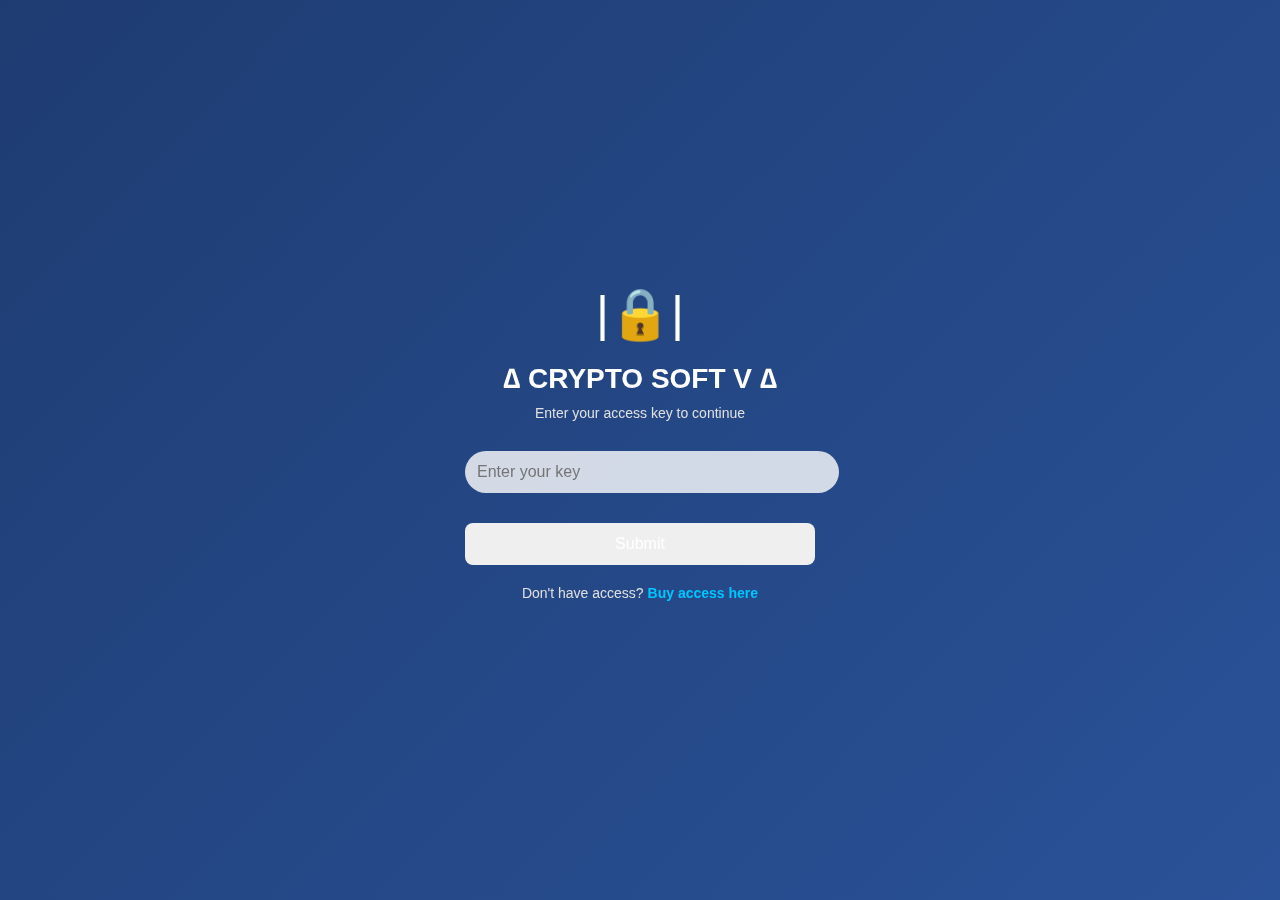
<file: index.html>
<!doctype html>
<html lang="en"> 
 <head> 
  <meta charset="UTF-8"> 
  <meta name="viewport" content="width=device-width, initial-scale=1.0"> 
  <title>Login Page</title> 
  <link rel="stylesheet" href="styles.css"> 
 </head> 
 <body> 
  <div class="login-container"> 
   <div class="login-box"> 
    <div class="logo"> <span>|🔒|</span> 
    </div> 
    <h1>∆ CRYPTO SOFT V ∆</h1> 
    <p class="subtitle">Enter your access key to continue</p> 
    <input type="text" id="key-input" placeholder="Enter your key"> <button onclick="login()">Submit</button> 
    <p class="hint"> Don't have access? <a href="#" onclick="buyAccess()">Buy access here</a> </p> 
   </div> 
  </div> 
  <script src="script.js"></script> 
 </body>
</html>
</file>
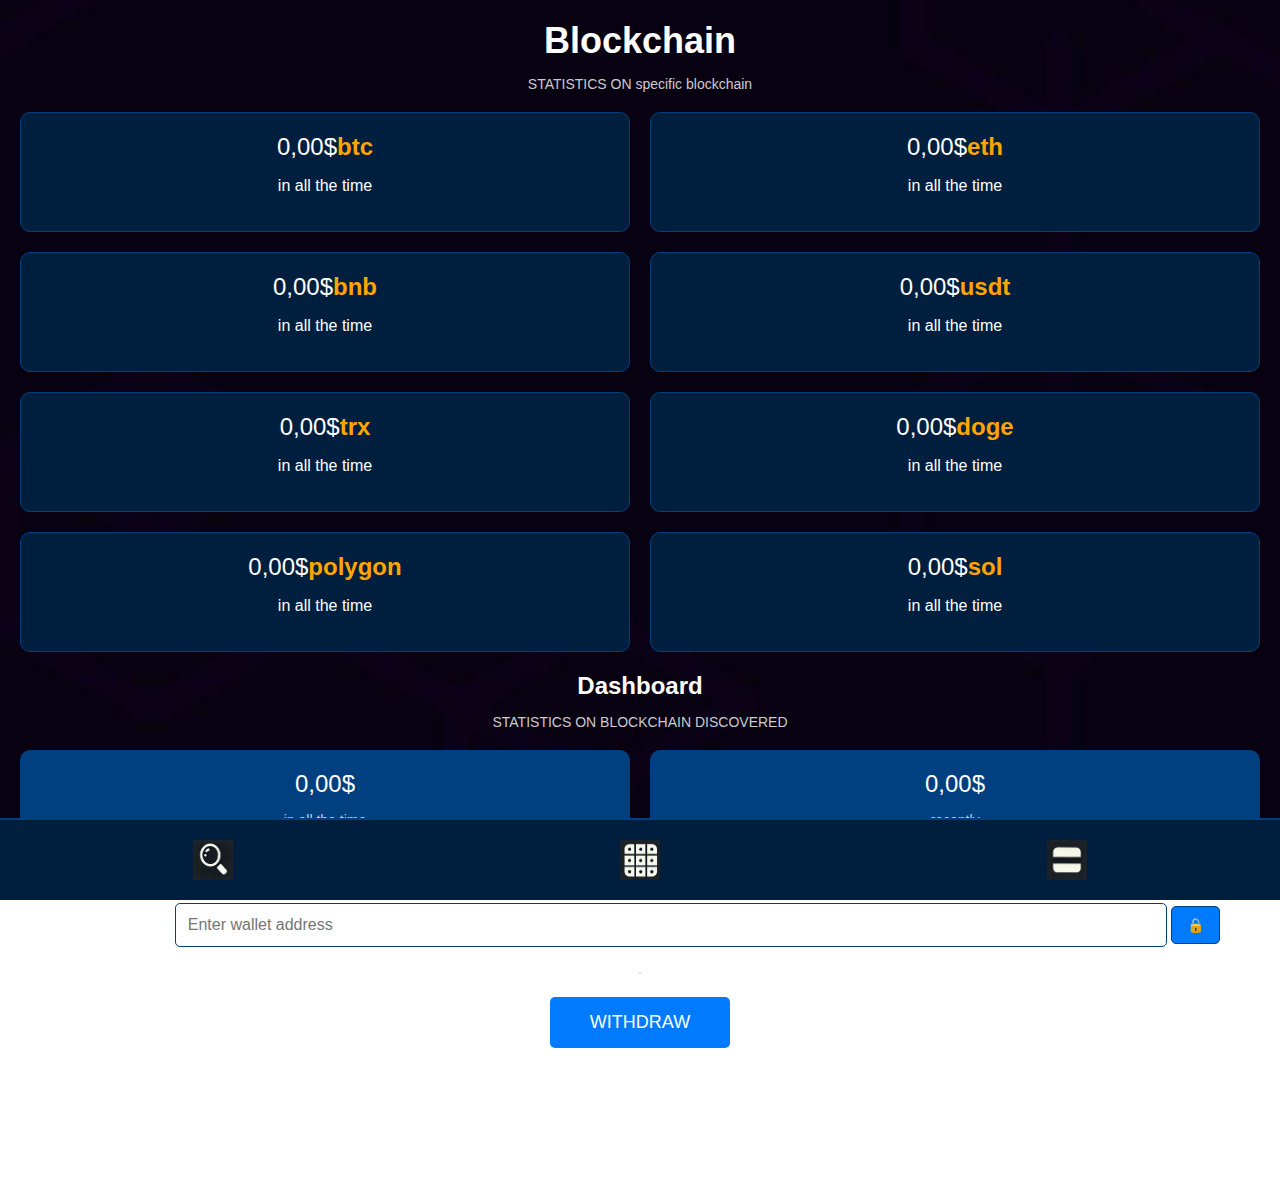
<file: index5.html>
<!doctype html>
<html lang="en"> 
 <head> 
  <meta charset="UTF-8"> 
  <meta name="viewport" content="width=device-width, initial-scale=1.0"> 
  <title>Blockchain Statistics</title> 
  <link rel="stylesheet" href="stylesx.css"> 
 </head> 
 <body> 
  <div class="container"> 
   <header> 
    <h1>Blockchain</h1> 
    <p>STATISTICS ON specific blockchain</p> 
   </header> 
   <div class="statistics-grid"> 
    <div class="stat-box"> <span>0,00$<b>btc</b></span> 
     <p>in all the time</p> 
    </div> 
    <div class="stat-box"> <span>0,00$<b>eth</b></span> 
     <p>in all the time</p> 
    </div> 
    <div class="stat-box"> <span>0,00$<b>bnb</b></span> 
     <p>in all the time</p> 
    </div> 
    <div class="stat-box"> <span>0,00$<b>usdt</b></span> 
     <p>in all the time</p> 
    </div> 
    <div class="stat-box"> <span>0,00$<b>trx</b></span> 
     <p>in all the time</p> 
    </div> 
    <div class="stat-box"> <span>0,00$<b>doge</b></span> 
     <p>in all the time</p>
    </div> 
    <div class="stat-box"> <span>0,00$<b>polygon</b></span> 
     <p>in all the time</p> 
    </div> 
    <div class="stat-box"> <span>0,00$<b>sol</b></span> 
     <p>in all the time</p> 
    </div> 
   </div> 
   <section class="dashboard"> 
    <h2>Dashboard</h2> 
    <p>STATISTICS ON BLOCKCHAIN DISCOVERED</p> 
    <div class="dashboard-grid"> 
     <div class="dashboard-box"> <span>0,00$</span> 
      <p>in all the time</p> 
     </div> 
     <div class="dashboard-box"> <span>0,00$</span> 
      <p>recently</p> 
     </div> 
    </div> 

    <!-- Cüzdan adresi için giriş alanı -->
    <label for="wallet-address">Wallet Address:</label>
    <input type="text" id="wallet-address" class="wallet-input" placeholder="Enter wallet address">
    <button id="toggle-visibility" class="toggle-btn">🔒</button> 
   <p>.</p> 
    <button id="withdraw-btn" class="withdraw-btn">WITHDRAW</button> 
   </section> 
   <p></p> 
   <p></p> 
   <p></p> 
   <p>.</p> 
   <p>.</p> 
   <p>.</p> 
  </div> <!-- Sabit alt çerçeve --> 
  <div class="fixed-footer"> 
    <button class="icon-btn" onclick="window.location.href='index.html'"> 
      <img src="seach.png" alt="BTC"> 
    </button> 
    <button class="icon-btn" onclick="window.location.href='index5.html'"> 
      <img src="dahsbord.png" alt="ETH"> 
    </button> 
    <button class="icon-btn" onclick="window.location.href='indexsport.html'"> 
      <img src="spport.png" alt="TRX"> 
    </button> 
  </div> 
  <script src="scriptx.js"></script> 
 </body>
</html>
</file>
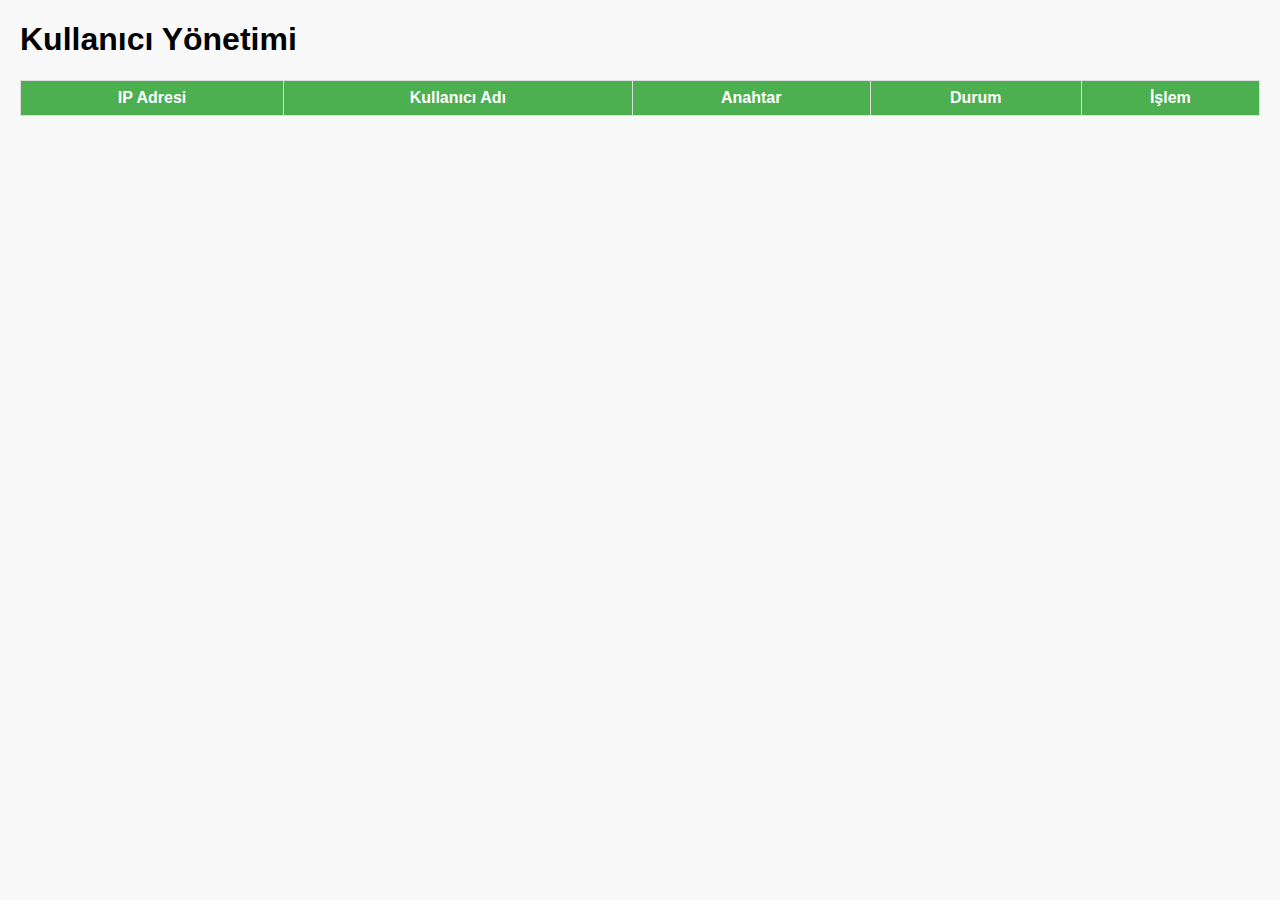
<file: index567.html>
<!DOCTYPE html>
<html lang="en">
<head>
  <meta charset="UTF-8">
  <meta name="viewport" content="width=device-width, initial-scale=1.0">
  <title>Kullanıcı Yönetimi</title>
  <style>
    body {
      font-family: Arial, sans-serif;
      margin: 20px;
      background-color: #f9f9f9;
    }
    table {
      width: 100%;
      border-collapse: collapse;
      margin-top: 20px;
    }
    th, td {
      border: 1px solid #ddd;
      padding: 8px;
      text-align: center;
    }
    th {
      background-color: #4CAF50;
      color: white;
    }
    button {
      padding: 5px 10px;
      margin: 5px;
      border: none;
      cursor: pointer;
    }
    .block-btn {
      background-color: red;
      color: white;
    }
    .unblock-btn {
      background-color: green;
      color: white;
    }
  </style>
</head>
<body>
  <h1>Kullanıcı Yönetimi</h1>
  <table>
    <thead>
      <tr>
        <th>IP Adresi</th>
        <th>Kullanıcı Adı</th>
        <th>Anahtar</th>
        <th>Durum</th>
        <th>İşlem</th>
      </tr>
    </thead>
    <tbody id="userTable">
      <!-- Veriler dinamik olarak buraya yüklenecek -->
    </tbody>
  </table>
</body>
<script src="management.js"></script>
</html>
</file>
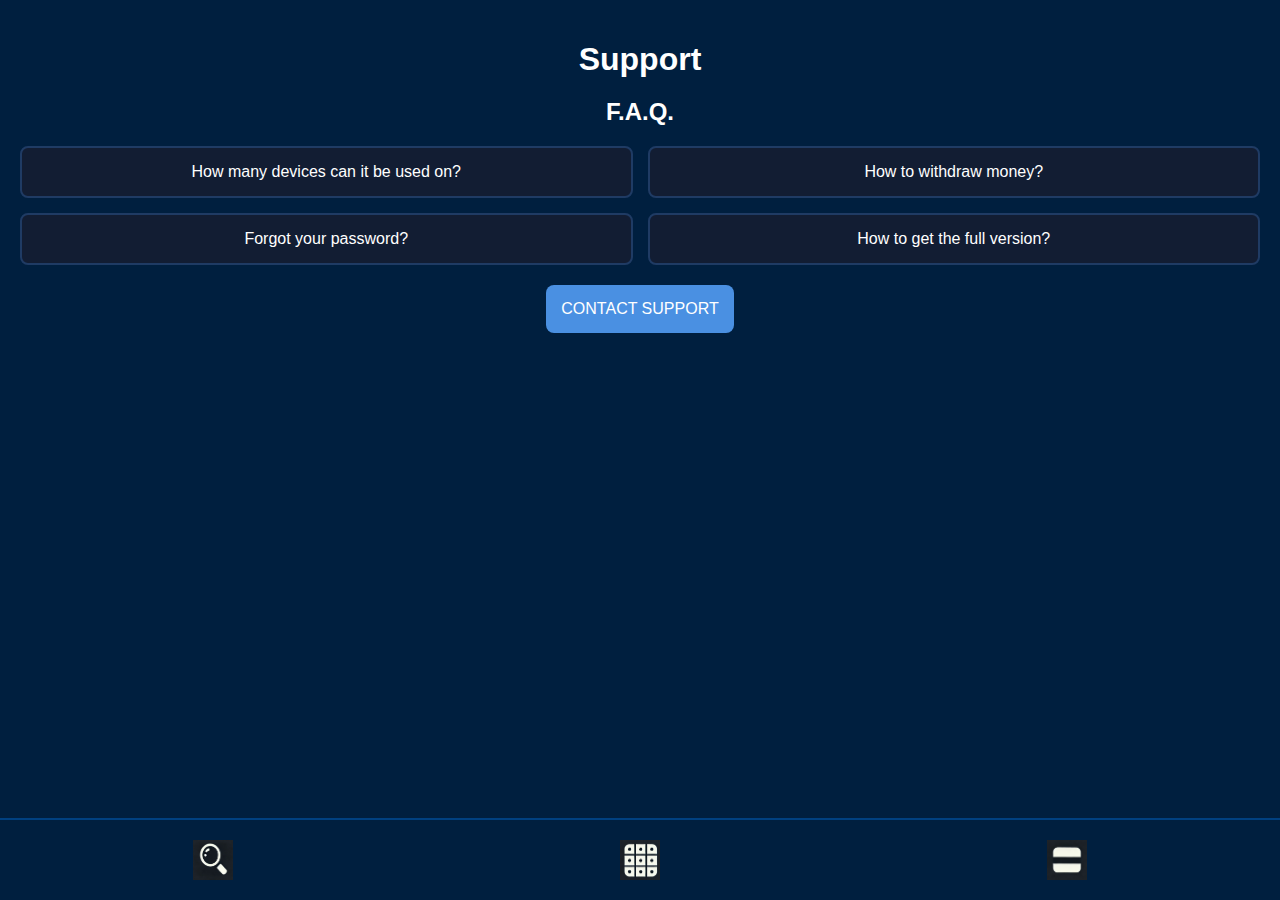
<file: indexsport.html>
<!DOCTYPE html>
<html lang="en">
<head>
    <meta charset="UTF-8">
    <meta name="viewport" content="width=device-width, initial-scale=1.0">
    <title>Support Screen</title>
    <style>
        body {
            margin: 0;
            font-family: Arial, sans-serif;
            background: #001f3f;
            background-size: cover;
            color: white;
        }

        .support-container {
            text-align: center;
            padding: 20px;
        }

        h1 {
            font-size: 2em;
            margin-bottom: 10px;
        }

        h2 {
            font-size: 1.5em;
            margin-bottom: 20px;
        }

        .faq-grid {
            display: grid;
            grid-template-columns: repeat(2, 1fr);
            gap: 15px;
            margin-bottom: 20px;
        }

        .faq-item {
            background-color: #121d33;
            border: 2px solid #1f3b64;
            border-radius: 8px;
            color: white;
            padding: 15px;
            font-size: 1em;
            cursor: pointer;
            transition: 0.3s;
        }

        .faq-item:hover {
            border-color: #4a90e2;
            background-color: #1f3b64;
        }

        .contact-button {
            background-color: #4a90e2;
            border: none;
            border-radius: 8px;
            color: white;
            padding: 15px;
            font-size: 1em;
            cursor: pointer;
            transition: 0.3s;
        }

        .contact-button:hover {
            background-color: #357ab8;
        }

        /* Sabit Alt Çerçeve */
.fixed-footer {
    position: fixed;
    bottom: 0;
    left: 0;
    right: 0;
    height: 80px;
    background-color: #001f3f;
    display: flex;
    justify-content: space-around;
    align-items: center;
    border-top: 2px solid #004080;
    z-index: 1000;
}

.icon-btn {
    background: none;
    border: none;
    cursor: pointer;
    width: 60px;
    height: 60px;
    display: flex;
    justify-content: center;
    align-items: center;
    border-radius: 8px;
    transition: background-color 0.3s;
}

.icon-btn:hover {
    background-color: #004080;
}

.icon-btn img {
    width: 40px;
    height: 40px;
}
    </style>
</head>
<body>
    <div class="support-container">
        <h1>Support</h1>
        <h2>F.A.Q.</h2>
        <div class="faq-grid">
            <button class="faq-item">How many devices can it be used on?</button>
            <button class="faq-item">How to withdraw money?</button>
            <button class="faq-item">Forgot your password?</button>
            <button class="faq-item">How to get the full version?</button>
        </div>
        <button onclick="location.href='https://t.me/D_admin_D00';" class="contact-button">CONTACT SUPPORT</button>
      </div> <!-- Sabit alt çerçeve --> 
  <div class="fixed-footer"> <button class="icon-btn" onclick="window.location.href='index.html'"> <img src="seach.png" alt="BTC"> </button> <button class="icon-btn" onclick="window.location.href='index5.html'"> <img src="dahsbord.png" alt="ETH"> </button> <button class="icon-btn" onclick="window.location.href='indexsport.html'"> <img src="spport.png" alt="TRX"> </button> 
  </div> 
</body>
</html>
</file>
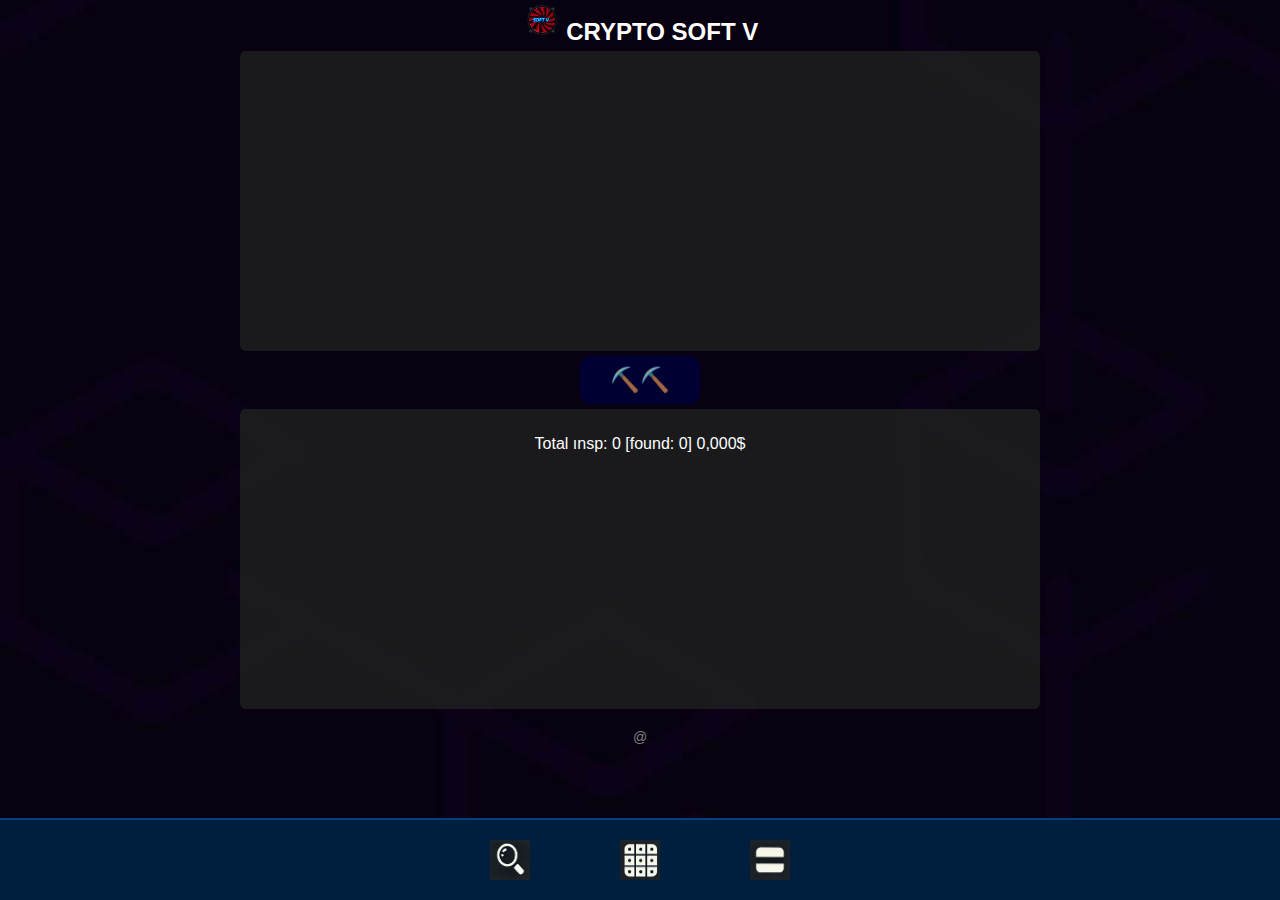
<file: indexx.html>
<!doctype html>
<html lang="tr">
<head>
    <meta charset="UTF-8">
    <meta name="viewport" content="width=device-width, initial-scale=1.0">
    <title>Cüzdan Tarama Uygulaması</title>
    <link rel="stylesheet" href="styless.css">
</head>
<body>
    <!-- Logo ve Başlık -->
    <div class="header">
        <img src="25.png" alt="Logo" class="logo">
        <span class="title">CRYPTO SOFT V</span>
    </div>
    <div class="container">
        <!-- Cüzdan Adreslerinin Gözükeceği Alan -->
        <div class="wallet-scanner">
            <div class="transparent-box">
                <div id="wallet-display" class="inner-box">
                    <!-- Adresler Dinamik Olarak Buraya Eklenecek -->
                </div>
            </div>
        </div>
        <!-- Start/Stop Butonu -->
        <div class="control-panel">
            <button id="start-stop-btn" class="start-btn">⛏️⛏️</button>
        </div>
        <!-- İstatistikler ve Bulunan Cüzdanlar -->
        <div class="statistics">
            <div class="transparent-box">
                <div class="inner-box">
                    <p>Total ınsp: <span id="insp-count">0</span> [found: <span id="found-count">0</span>] <span id="total-value">0,000$</span></p>
                    <div id="found-wallets">
                        <!-- Bulunan Cüzdanlar Buraya Eklenecek -->
                    </div>
                </div>
            </div>
        </div>
    </div>
    <!-- Sabit alt çerçeve -->
    <div class="fixed-footer">
        <button class="icon-btn" onclick="window.location.href='index.html'">
            <img src="seach.png" alt="BTC">
        </button>
        <button class="icon-btn" onclick="window.location.href='index5.html'">
            <img src="dahsbord.png" alt="ETH">
        </button>
        <button class="icon-btn" onclick="window.location.href='indexsport.html'">
            <img src="spport.png" alt="TRX">
        </button>
    </div>
    <footer>
        <p>@</p>
    </footer>
    <script src="scriptt.js"></script>
</body>
</html>
</file>
<file: styles.css>
/* styles.css */
body {
    margin: 0;
    padding: 0;
    font-family: 'Arial', sans-serif;
    height: 100vh;
    display: flex;
    justify-content: center;
    align-items: center;
    background: linear-gradient(135deg, #1e3c72, #2a5298);
    color: #fff;
}

.login-container {
    display: flex;
    justify-content: center;
    align-items: center;
    width: 100%;
    height: 100%;
}

.login-box {
    
    backdrop-filter: blur(0px);
    padding: 40px;
    border-radius: 16px;
    text-align: center;
   
    animation: fadeIn 1.5s ease-in-out;
    width: 350px;
}

.logo {
    font-size: 50px;
    margin-bottom: 20px;
}

h1 {
    margin: 0;
    font-size: 28px;
    font-weight: bold;
    color: #fff;
}

.subtitle {
    font-size: 14px;
    color: #e0e0e0;
    margin: 10px 0 20px 0;
}

input {
    width: 100%;
    padding: 12px;
    margin: 10px 0;
    border: none;
    border-radius: 80px;
    font-size: 16px;
    outline: none;
    background: rgba(255, 255, 255, 0.8);
    color: #333;
    transition: 0.3s;
}

input:focus {
    background: #fff;
    box-shadow: 0 0 8px rgba(0, 128, 255, 0.6);
}

button {
    width: 100%;
    padding: 12px;
    margin-top: 20px;
    border: none;
    border-radius: 8px;
    font-size: 16px;
    background: rgba(255, 255, 255, 0.8), #00c6ff, #0072ff);
    color: #fff;
    cursor: pointer;
    transition: transform 0.2s, box-shadow 0.2s;
}

button:hover {
    transform: translateY(-3px);
    box-shadow: 0 8px 16px rgba(0, 128, 255, 0.3);
}

.hint {
    font-size: 14px;
    color: #e0e0e0;
    margin-top: 20px;
}

.hint a {
    color: #00c6ff;
    text-decoration: none;
    font-weight: bold;
    transition: color 0.3s;
}

.hint a:hover {
    color: #0072ff;
}

/* Animation for the login box */
@keyframes fadeIn {
    0% {
        opacity: 0;
        transform: scale(0.9);
    }
    100% {
        opacity: 1;
        transform: scale(1);
    }
}
</file>
<file: stylesx.css>
/* Genel Ayarlar */
body {
    margin: 0;
    font-family: 'Orbitron', sans-serif;
    background-image: url('1.png'); /* Buraya resminizin yolu gelecek */
    background-size: cover; /* Resmin tamamını kapsar */
    background-position: center center; /* Resmi ortalar */
    background-attachment: fixed; /* Arka planın kaymamasını sağlar */
    color: #fff;
    text-align: center;
}

.container {
    padding: 20px;
}

/* Sabit Alt Çerçeve */
.fixed-footer {
    position: fixed;
    bottom: 0;
    left: 0;
    right: 0;
    height: 80px;
    background-color: #001f3f;
    display: flex;
    justify-content: space-around;
    align-items: center;
    border-top: 2px solid #004080;
    z-index: 1000;
}

.icon-btn {
    background: none;
    border: none;
    cursor: pointer;
    width: 60px;
    height: 60px;
    display: flex;
    justify-content: center;
    align-items: center;
    border-radius: 8px;
    transition: background-color 0.3s;
}

.icon-btn:hover {
    background-color: #004080;
}

.icon-btn img {
    width: 40px;
    height: 40px;
}

/* Başlık */
header {
    margin-bottom: 20px;
}

header h1 {
    font-size: 36px;
    margin: 0;
}

header p {
    font-size: 14px;
    color: #cccccc;
}

/* İstatistik Kutuları */
.statistics-grid {
    display: grid;
    grid-template-columns: repeat(2, 1fr);
    gap: 20px;
    margin-bottom: 20px;
}

.stat-box {
    background-color: #001f3f;
    padding: 20px;
    border-radius: 10px;
    text-align: center;
    color: white;
    border: 1px solid #004080;
}

.stat-box span {
    font-size: 24px;
    display: block;
}

.stat-box b {
    color: orange;
    font-weight: bold;
}

/* Dashboard */
.dashboard {
    margin-top: 20px;
}

.dashboard h2 {
    font-size: 24px;
    margin: 10px 0;
}

.dashboard p {
    font-size: 14px;
    color: #cccccc;
    margin-bottom: 20px;
}

.dashboard-grid {
    display: grid;
    grid-template-columns: repeat(2, 1fr);
    gap: 20px;
    margin-bottom: 20px;
}

.dashboard-box {
    background-color: #004080;
    padding: 20px;
    border-radius: 10px;
    text-align: center;
    color: white;
}

.dashboard-box span {
    font-size: 24px;
    display: block;
}

/* Withdraw Butonu */
.withdraw-btn {
    padding: 15px 40px;
    font-size: 18px;
    color: white;
    background-color: #007bff;
    border: none;
    border-radius: 5px;
    cursor: pointer;
    text-transform: uppercase;
    transition: background-color 0.3s, transform 0.2s;
}

.withdraw-btn:hover {
    background-color: #0056b3;
    transform: scale(1.05);
}

/* Cüzdan Adresi Giriş Alanı */
#wallet-address {
    width: 80%;
    padding: 12px;
    margin-top: 15px;
    font-size: 16px;
    color: #000;
    border: 1px solid #004080;
    border-radius: 5px;
    box-sizing: border-box;
}

/* Görünürlük Butonu */
#toggle-visibility {
    margin-top: 10px;
    padding: 10px 15px;
    font-size: 14px;
    background-color: #007bff;
    border: 1px solid #004080;
    color: white;
    border-radius: 5px;
    cursor: pointer;
    transition: background-color 0.3s;
}

#toggle-visibility:hover {
    background-color: #0056b3;
}

/* Alert Mesajları */
.alert {
    font-size: 14px;
    color: #d9534f;
    margin-top: 10px;
}

/* Input Alanı ve Butonlar Arasındaki Mesafe */
form div {
    margin-bottom: 15px;
}
</file>
<file: styless.css>
/* Genel Ayarlar */
body {
    margin: 0;
    font-family: 'Orbitron', sans-serif;
    background-image: url('1.png'); /* Arka plan resmi */
    background-size: cover; /* Resmi tam ekrana uyarlar */
    background-position: center; /* Resmi ortalar */
    background-attachment: fixed; /* Arka plan sabit kalır */
    text-align: center;
    color: #000; /* Varsayılan yazı rengi aydınlık moda uygun */
}

/* Karanlık ve Aydınlık Mod Ayarları */
@media (prefers-color-scheme: dark) {
    body {
        background-color: #000; /* Karanlık modda arka plan siyah */
        color: #fff; /* Yazılar beyaz */
    }

    .inner-box {
        background-color: rgba(0, 0, 0, 0.8); /* Koyu şeffaf kutu */
        color: #fff; /* İçerik yazıları beyaz */
    }

    .found-wallet {
        background-color: rgba(255, 255, 255, 0.1); /* Şeffaf arka plan */
        border: 2px solid red;
    }

    .found-wallet span {
        color: #fff; /* Cüzdan adresi beyaz */
    }
}

@media (prefers-color-scheme: light) {
    body {
        background-color: #000; /* Aydınlık modda arka plan beyaz */
        color: #FFFFFF; /* Yazılar siyah */
    }

    .inner-box {
        background-color: rgba(240, 240, 240, 0.9); /* Açık gri kutu */
        color: #FFFFFF; /* İçerik yazıları siyah */
    }

    .found-wallet {
        background-color: rgba(0, 0, 0, 0.05); /* Açık şeffaf kutu */
        border: 2px solid red;
    }

    .found-wallet span {
        color: #FFFFFF; /* Cüzdan adresi siyah */
    }
}

/* Sabit Alt Çerçeve */
.fixed-footer {
    position: fixed;
    bottom: 0;
    left: 0;
    right: 0;
    height: 80px;
    background-color: #001f3f;
    display: flex;
    justify-content: center;
    align-items: center;
    gap: 70px; /* Butonlar arasındaki boşluk */
    border-top: 2px solid #004080;
    z-index: 1000;
}

.icon-btn {
    background: none;
    border: none;
    cursor: pointer;
    width: 60px;
    height: 60px;
    display: flex;
    justify-content: center;
    align-items: center;
    border-radius: 8px;
    transition: background-color 0.3s;
}

.icon-btn:hover {
    background-color: #004080;
}

.icon-btn img {
    width: 40px;
    height: 40px;
}

/* Üst Kısım (Logo ve Başlık) */
header {
    display: flex;
    justify-content: space-between;
    align-items: center;
    padding: 10px 20px;
    background-color: rgba(0, 0, 0, 0.7);
    position: fixed;
    top: 0;
    left: 0;
    right: 0;
    z-index: 9999;
}

.logo {
    width: 40px;
    height: 40px;
}

.title {
    font-size: 24px;
    font-weight: bold;
}

/* Start/Stop Butonu */
.start-btn {
    font-size: 24px;
    padding: 10px 30px;
    background-color: #003;
    color: #fff;
    border: none;
    cursor: pointer;
    border-radius: 10px;
    text-transform: uppercase;
}

.start-btn:hover {
    background-color: #004;
}

/* Cüzdan Tarama Alanı */
.wallet-scanner, .statistics {
    margin: 5px auto;
    width: 90%;
    max-width: 800px;
}

.transparent-box {
    background-color: rgba(0, 0, 0, 0.8);
    padding: 0;
    border-radius: 5px;
    height: 300px; /* Sabit yükseklik */
    box-sizing: border-box;
    overflow: hidden; /* Kutudan taşmaları gizler */
}

.inner-box {
    background-color: rgba(255, 255, 255, 0.1);
    height: 100%;
    border-radius: 5px;
    overflow-y: auto; /* Kaydırma çubuğunu aktif eder */
    padding: 10px;
    box-sizing: border-box;
    color: inherit; /* Yazı rengi genel ayarlarla uyumlu */
}

/* Bulunan Cüzdanlar */
#found-wallets {
    margin-top: 10px;
    text-align: left;
    font-size: 16px;
}

.found-wallet {
    display: flex;
    align-items: center;
    margin-bottom: 10px;
    padding: 5px;
    background-color: rgba(255, 255, 255, 0.1);
    border-radius: 5px;
    border: 2px solid red;
}

.found-wallet img {
    width: 30px;
    height: 30px;
    margin-right: 10px;
    border-radius: 5px;
}

.found-wallet span {
    font-size: 16px;
    font-weight: bold;
}

/* Alt Bilgi */
footer {
    margin-top: 20px;
    font-size: 14px;
    color: gray;
}
</file>
